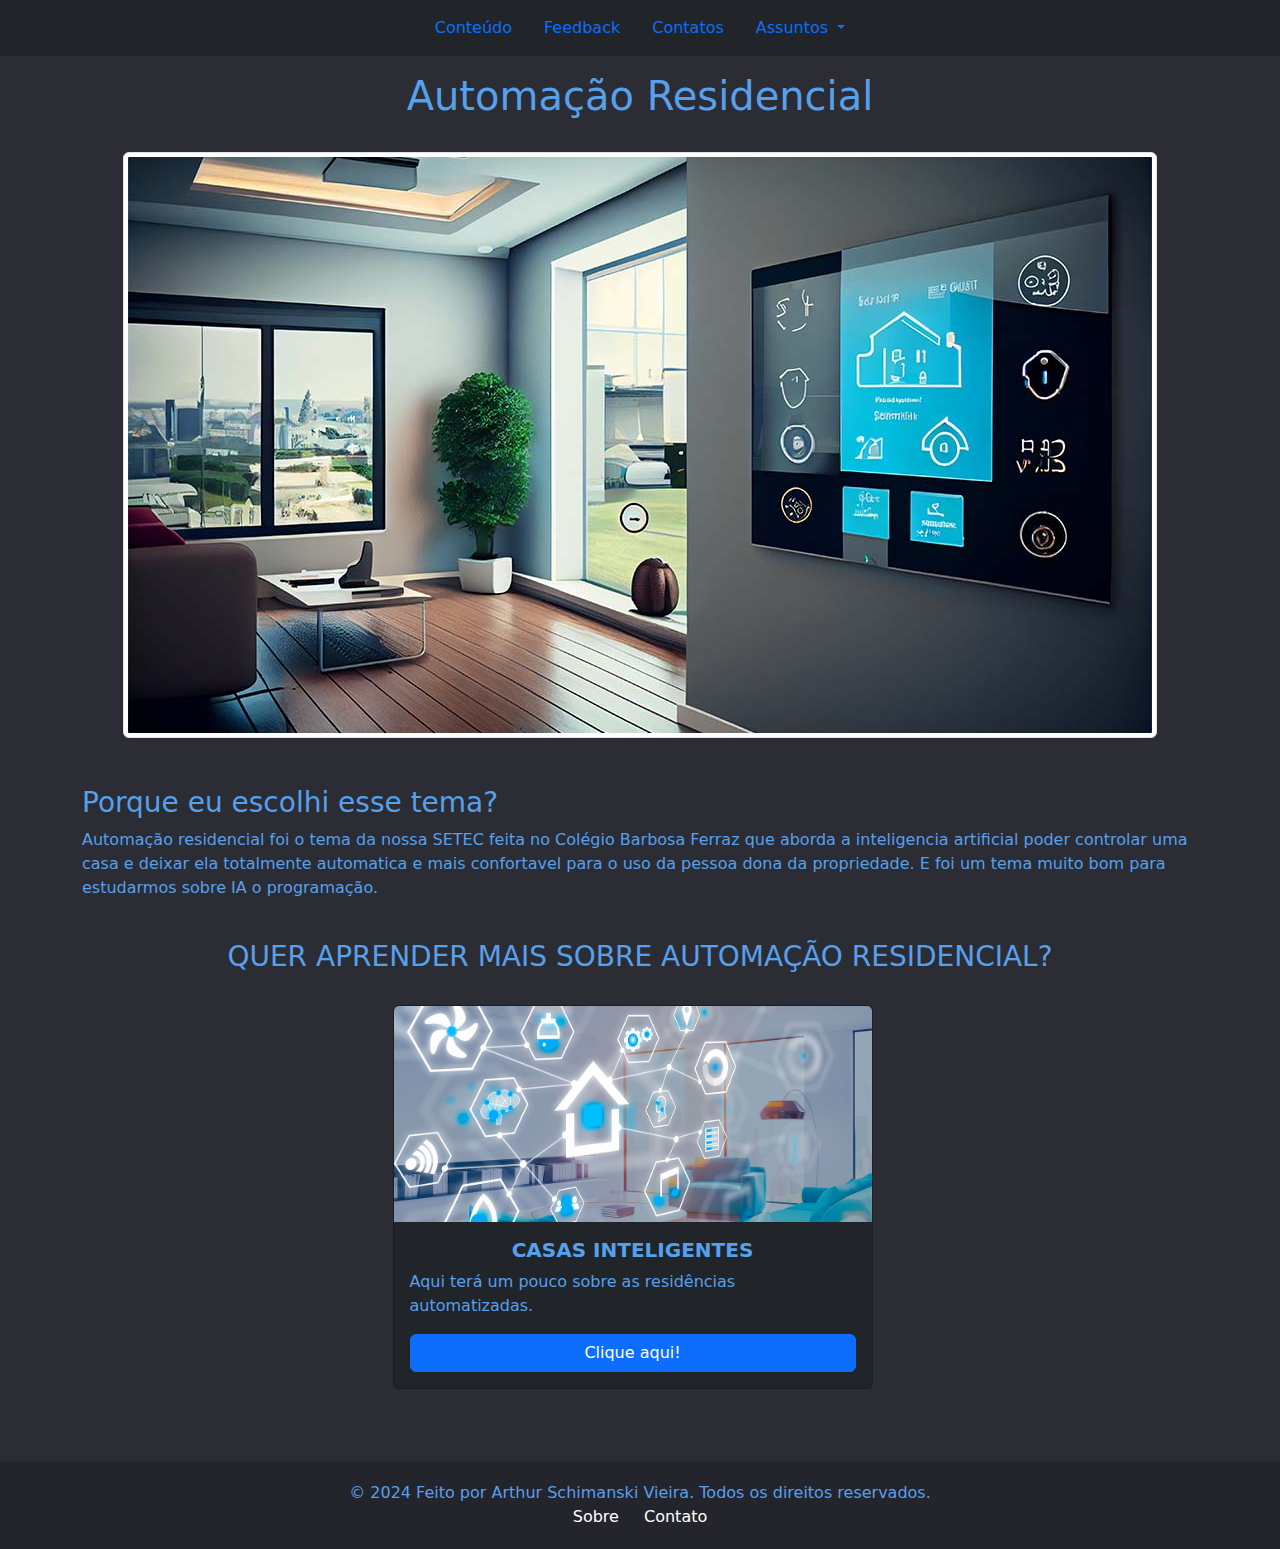
<file: Automação Residencial/index.html>
<!DOCTYPE html>
<html lang="pt-br">

<head>
    <meta charset="UTF-8">
    <meta name="viewport" content="width=device-width, initial-scale=1.0">
    <title>Automação residencial</title>
    <link href="https://cdn.jsdelivr.net/npm/bootstrap@5.3.3/dist/css/bootstrap.min.css" rel="stylesheet"
        integrity="sha384-QWTKZyjpPEjISv5WaRU9OFeRpok6YctnYmDr5pNlyT2bRjXh0JMhjY6hW+ALEwIH" crossorigin="anonymous">
    <script defer src="https://cdn.jsdelivr.net/npm/bootstrap@5.3.3/dist/js/bootstrap.bundle.min.js"
        integrity="sha384-YvpcrYf0tY3lHB60NNkmXc5s9fDVZLESaAA55NDzOxhy9GkcIdslK1eN7N6jIeHz"
        crossorigin="anonymous"></script>
    <link rel="stylesheet" href="style.css">
</head>

<body>
    <nav class="navbar bg-dark fixed-top justify-content-center ">
        <ul class="nav justify-content-center">
            <li class="nav-item">
                <a class="nav-link active" aria-current="page" href="conteudo.html">Conteúdo</a>
            </li>
            <li class="nav-item">
                <a class="nav-link" href="feedback.php">Feedback</a>
            </li>
            <li class="nav-item">
                <a class="nav-link" href="contatos.php">Contatos</a>
            </li>
            <li class="nav-item dropdown">
                <a class="nav-link dropdown-toggle" href="#" role="button" data-bs-toggle="dropdown" aria-expanded="false">
                  Assuntos
                </a>
                <ul class="dropdown-menu">
                  <li><a class="dropdown-item" href="casas.html">Casas Inteligentes</a></li>
                  <li><a class="dropdown-item" href="fazer.html">Como é feita a automação</a></li>
                  <li><a class="dropdown-item" href="beneficios.html">Benefícios</a></li>
                </ul>
              </li>
        </ul>
    </nav>
    <br>
    <br>
    <br>
    <div class="container">
        <h1 class="titulo text-center">Automação Residencial</h1>
        <br>
        <div class="d-flex justify-content-center">
            <img src="img/nao.jpg" class="img-fluid img-thumbnail" alt="..." style="max-width: 100%; height: auto;">
        </div>
        <br>
        <br>
        <h3 class="titulo">Porque eu escolhi esse tema?</h3>
        <p>Automação residencial foi o tema da nossa SETEC feita no Colégio Barbosa Ferraz que aborda a inteligencia
            artificial poder controlar uma casa e deixar ela totalmente automatica e mais confortavel para o uso da
            pessoa dona da propriedade. E foi um tema muito bom para estudarmos sobre IA o programação.</p>
    </div>
    
    <br>
    <h3 class="titulo text-center">QUER APRENDER MAIS SOBRE AUTOMAÇÃO RESIDENCIAL?</h3>
    <br>
    <div class="container d-flex justify-content-center">
        <div class="card bg-dark card-inline" style="width: 30rem;">
            <img src="img/oi.jpg" class="card-img-top" alt="...">
            <div class="card-body">
                <h5 class="titulo card-title d-flex justify-content-center"><strong>CASAS INTELIGENTES</strong></h5>
                <p class="card-text d-flex justify-content-center">Aqui terá um pouco sobre as residências
                    automatizadas.</p>
                <a href="conteudo.html" class="btn btn-primary d-flex justify-content-center">Clique aqui!</a>
            </div>
        </div>

    </div>
    <br>
    <br>
    <br>
    <footer class="footer">
        <p>&copy; 2024 Feito por Arthur Schimanski Vieira. Todos os direitos reservados.</p>
        <p>
            <a href="#">Sobre</a>
            <a href="#">Contato</a>

        </p>
    </footer>

</body>
</html>
</file>
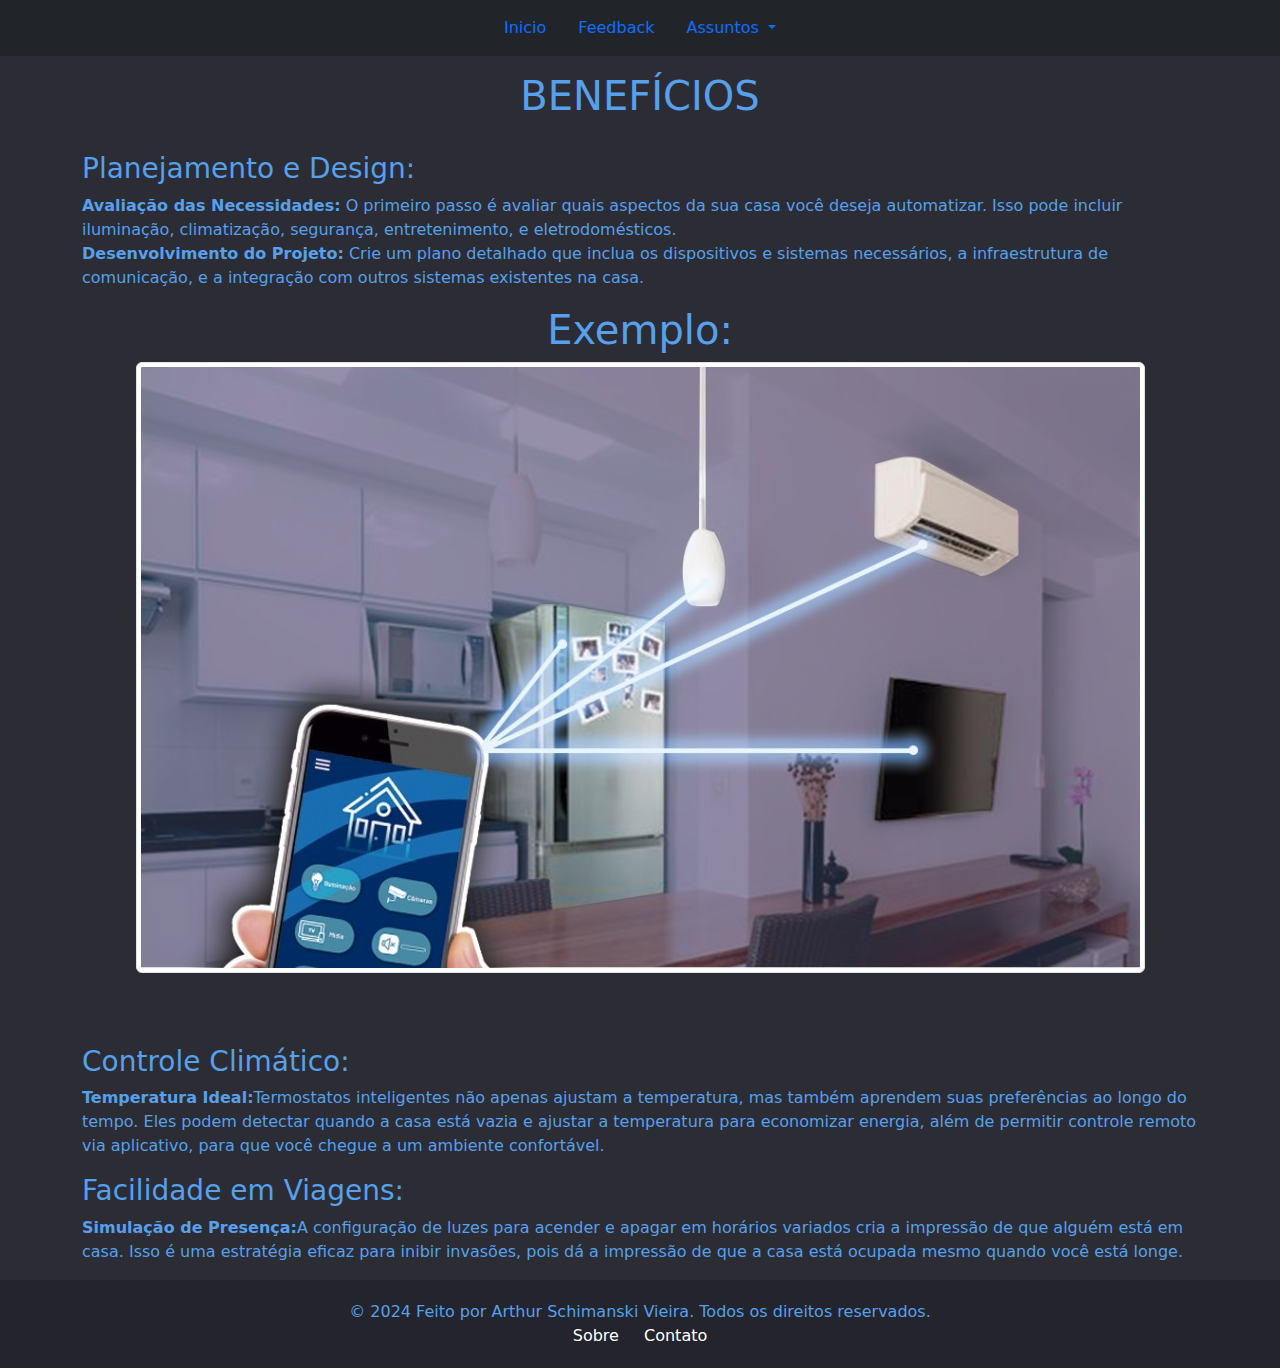
<file: Automação Residencial/beneficios.html>
<!DOCTYPE html>
<html lang="pt-br">

<head>
    <meta charset="UTF-8">
    <meta name="viewport" content="width=device-width, initial-scale=1.0">
    <title>BENEFÍCIOS</title>
    <link href="https://cdn.jsdelivr.net/npm/bootstrap@5.3.3/dist/css/bootstrap.min.css" rel="stylesheet"
        integrity="sha384-QWTKZyjpPEjISv5WaRU9OFeRpok6YctnYmDr5pNlyT2bRjXh0JMhjY6hW+ALEwIH" crossorigin="anonymous">
    <script defer src="https://cdn.jsdelivr.net/npm/bootstrap@5.3.3/dist/js/bootstrap.bundle.min.js"
        integrity="sha384-YvpcrYf0tY3lHB60NNkmXc5s9fDVZLESaAA55NDzOxhy9GkcIdslK1eN7N6jIeHz"
        crossorigin="anonymous"></script>
    <link rel="stylesheet" href="style.css">
</head>

<body>
     <nav class="navbar bg-dark fixed-top justify-content-center ">
        <ul class="nav justify-content-center">

            <li class="nav-item">
                <a class="nav-link active" aria-current="page" href="index.html">Inicio</a>
            </li>
            <li class="nav-item">
                <a class="nav-link" href="feedback.php">Feedback</a>
            </li>
            <li class="nav-item dropdown">
                <a class="nav-link dropdown-toggle" href="#" role="button" data-bs-toggle="dropdown" aria-expanded="false">
                  Assuntos
                </a>
                <ul class="dropdown-menu">
                  <li><a class="dropdown-item" href="casas.html">Casas Inteligentes</a></li>
                  <li><a class="dropdown-item" href="fazer.html">Como é feita a automação</a></li>
                  <li><a class="dropdown-item" href="beneficios.html">Benefícios</a></li>
                </ul>
              </li>
        </ul>

    </nav>
    <br>
    <br>
    <br>
    <h1 class="titulo text-center">BENEFÍCIOS</h1>
    <br>
    <div class="container">
        <h3 class="titulo">Planejamento e Design:</h3>
        <p><strong>Avaliação das Necessidades:</strong> O primeiro passo é avaliar quais aspectos da sua casa você
            deseja automatizar. Isso pode incluir iluminação, climatização, segurança, entretenimento, e
            eletrodomésticos.
            <br>
            <strong>Desenvolvimento do Projeto:</strong> Crie um plano detalhado que inclua os dispositivos e sistemas
            necessários, a infraestrutura de comunicação, e a integração com outros sistemas existentes na casa.
        </p>

        <h1 class="titulo text-center">Exemplo:</h1>
        <div class="row justify-content-center">
            <div class="col-auto">
                <img src="img/talvez.jpg" class="img-fluid img-thumbnail" alt="Thumbnail">
            </div>
        </div>
        <br>
        <br>
        <br>
        
        <h3 class="titulo">Controle Climático:</h3>
        <p><strong>Temperatura Ideal:</strong>Termostatos inteligentes não apenas ajustam a temperatura, mas também
            aprendem suas preferências ao longo do tempo. Eles podem detectar quando a casa está vazia e ajustar a
            temperatura para economizar energia, além de permitir controle remoto via aplicativo, para que você chegue a
            um ambiente confortável.
            <br>
        </p>

        <h3 class="titulo">Facilidade em Viagens:</h3>
        <p><strong>Simulação de Presença:</strong>A configuração de luzes para acender e apagar em horários variados cria a impressão de que alguém está em casa. Isso é uma estratégia eficaz para inibir invasões, pois dá a impressão de que a casa está ocupada mesmo quando você está longe.
            <br>
        </p>
    </div>

    <footer class="footer">
        <p>&copy; 2024 Feito por Arthur Schimanski Vieira. Todos os direitos reservados.</p>
        <p>
            <a href="sobre.html">Sobre</a>
            <a href="Contatos.php">Contato</a>
        </p>
    </footer>

</body>

</html>
</file>
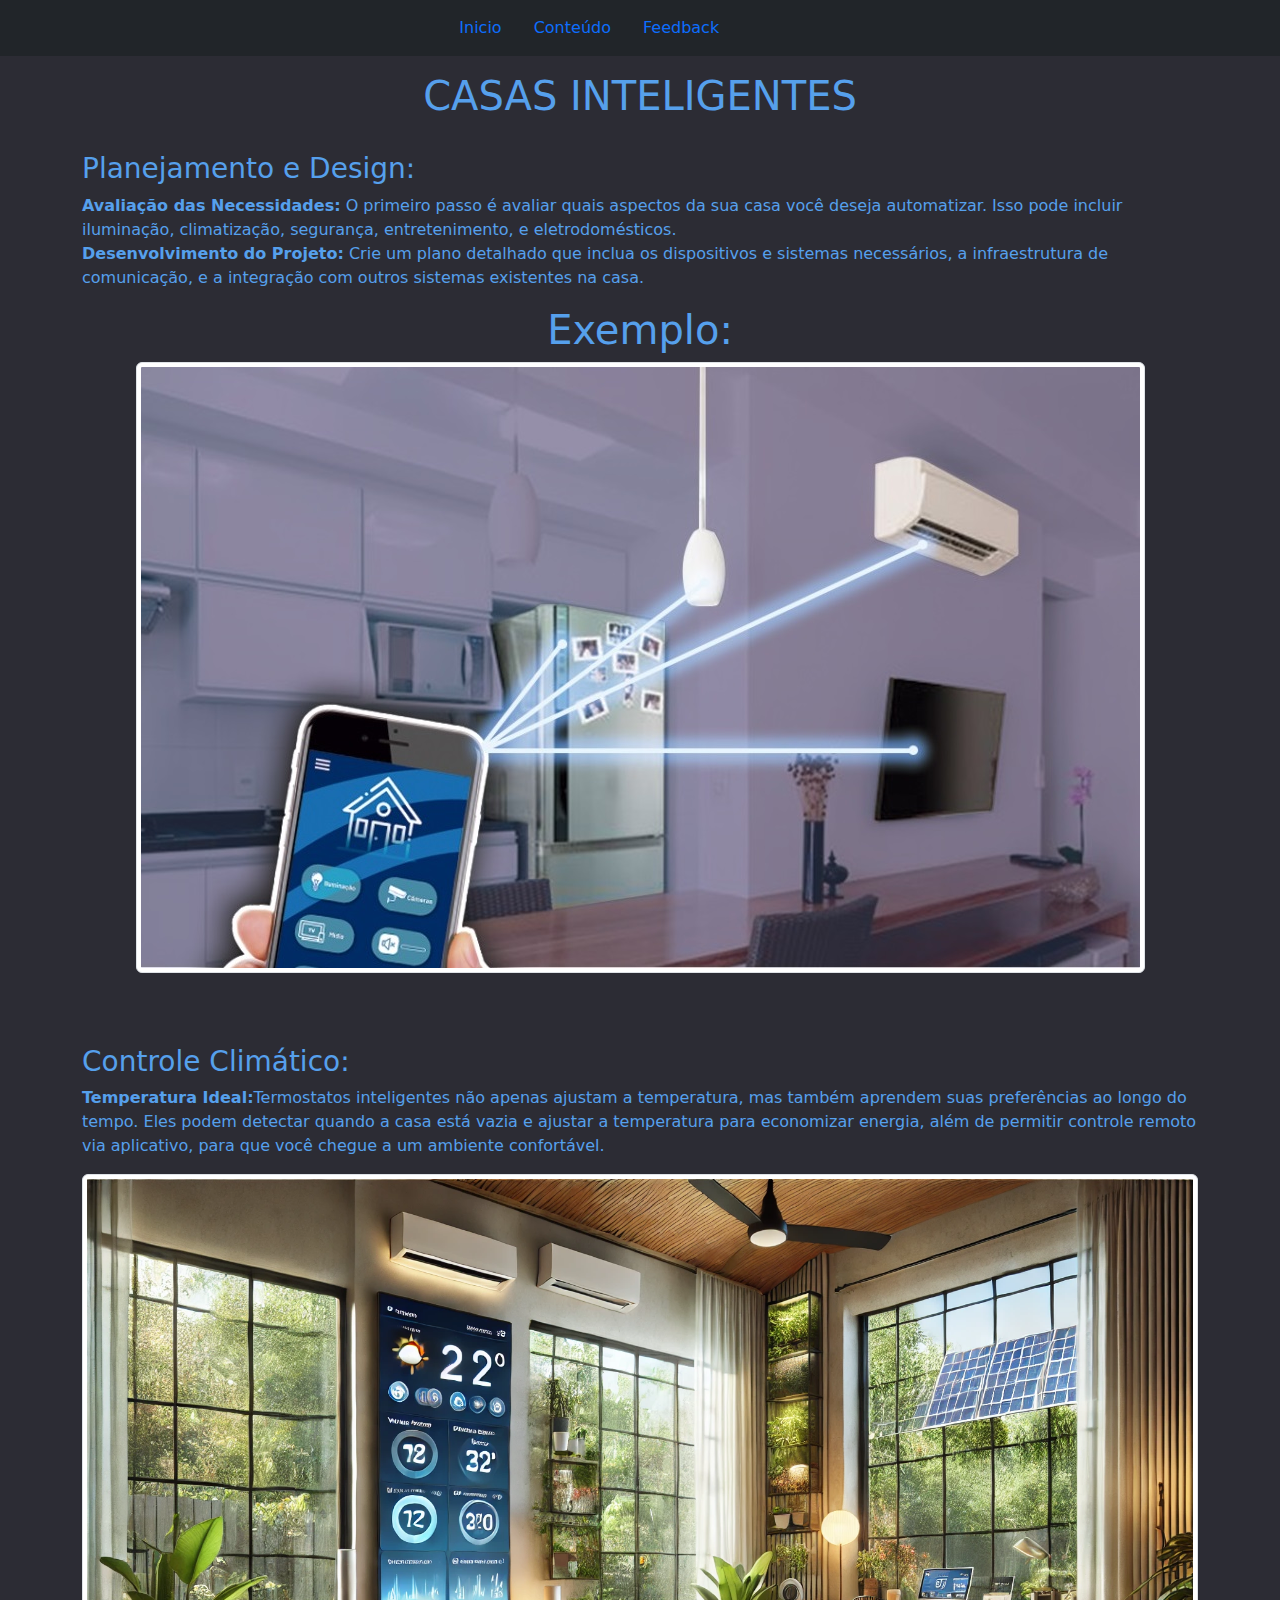
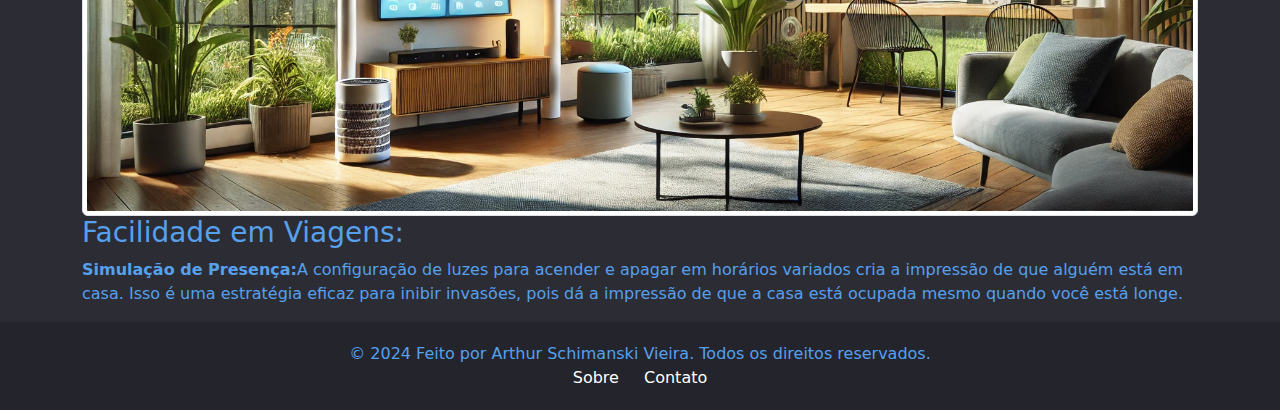
<file: Automação Residencial/casas.html>
<!DOCTYPE html>
<html lang="pt-br">

<head>
    <meta charset="UTF-8">
    <meta name="viewport" content="width=device-width, initial-scale=1.0">
    <title>CASAS INTELIGENTES</title>
    <link href="https://cdn.jsdelivr.net/npm/bootstrap@5.3.3/dist/css/bootstrap.min.css" rel="stylesheet"
        integrity="sha384-QWTKZyjpPEjISv5WaRU9OFeRpok6YctnYmDr5pNlyT2bRjXh0JMhjY6hW+ALEwIH" crossorigin="anonymous">
    <script defer src="https://cdn.jsdelivr.net/npm/bootstrap@5.3.3/dist/js/bootstrap.bundle.min.js"
        integrity="sha384-YvpcrYf0tY3lHB60NNkmXc5s9fDVZLESaAA55NDzOxhy9GkcIdslK1eN7N6jIeHz"
        crossorigin="anonymous"></script>
    <link rel="stylesheet" href="style.css">
</head>

<body>
    <nav class="navbar bg-dark fixed-top justify-content-center">
        <ul class="nav ">

            <li class="nav-item ">
                <a class="nav-link active " aria-current="page" href="index.html">Inicio</a>
            </li>
            <li class="nav-item">
                <a class="nav-link" href="conteudo.html">Conteúdo</a>
            </li>
            <li class="nav-item">
                <a class="nav-link" href="feedback.php">Feedback</a>
            </li>
            <li class="nav-item">
                <a class="nav-link disabled" aria-disabled="true">Disabled</a>
            </li>
        </ul>

    </nav>
    <br>
    <br>
    <br>
    <h1 class="titulo text-center">CASAS INTELIGENTES</h1>
    <br>
    <div class="container">
        <h3 class="titulo">Planejamento e Design:</h3>
        <p><strong>Avaliação das Necessidades:</strong> O primeiro passo é avaliar quais aspectos da sua casa você
            deseja automatizar. Isso pode incluir iluminação, climatização, segurança, entretenimento, e
            eletrodomésticos.
            <br>
            <strong>Desenvolvimento do Projeto:</strong> Crie um plano detalhado que inclua os dispositivos e sistemas
            necessários, a infraestrutura de comunicação, e a integração com outros sistemas existentes na casa.
        </p>

        <h1 class="titulo text-center">Exemplo:</h1>
        <div class="row justify-content-center">
            <div class="col-auto">
                <img src="img/talvez.jpg" class="img-fluid img-thumbnail" alt="Thumbnail">
            </div>
        </div>
        <br>
        <br>
        <br>
        
        <h3 class="titulo">Controle Climático:</h3>
        <p><strong>Temperatura Ideal:</strong>Termostatos inteligentes não apenas ajustam a temperatura, mas também
            aprendem suas preferências ao longo do tempo. Eles podem detectar quando a casa está vazia e ajustar a
            temperatura para economizar energia, além de permitir controle remoto via aplicativo, para que você chegue a
            um ambiente confortável.
            <br>
        </p>

        <div class="row justify-content-center"></div>
            <div class="col-auto">
                <img src="img/temperatura.webp" class="img-fluid img-thumbnail" alt="Thumbnail">
            </div>

        <h3 class="titulo">Facilidade em Viagens:</h3>
        <p><strong>Simulação de Presença:</strong>A configuração de luzes para acender e apagar em horários variados cria a impressão de que alguém está em casa. Isso é uma estratégia eficaz para inibir invasões, pois dá a impressão de que a casa está ocupada mesmo quando você está longe.
            <br>
        </p>
    </div>

    <footer class="footer">
        <p>&copy; 2024 Feito por Arthur Schimanski Vieira. Todos os direitos reservados.</p>
        <p>
            <a href="sobre.html">Sobre</a>
            <a href="Contatos.php">Contato</a>
        </p>
    </footer>

</body>

</html>
</file>
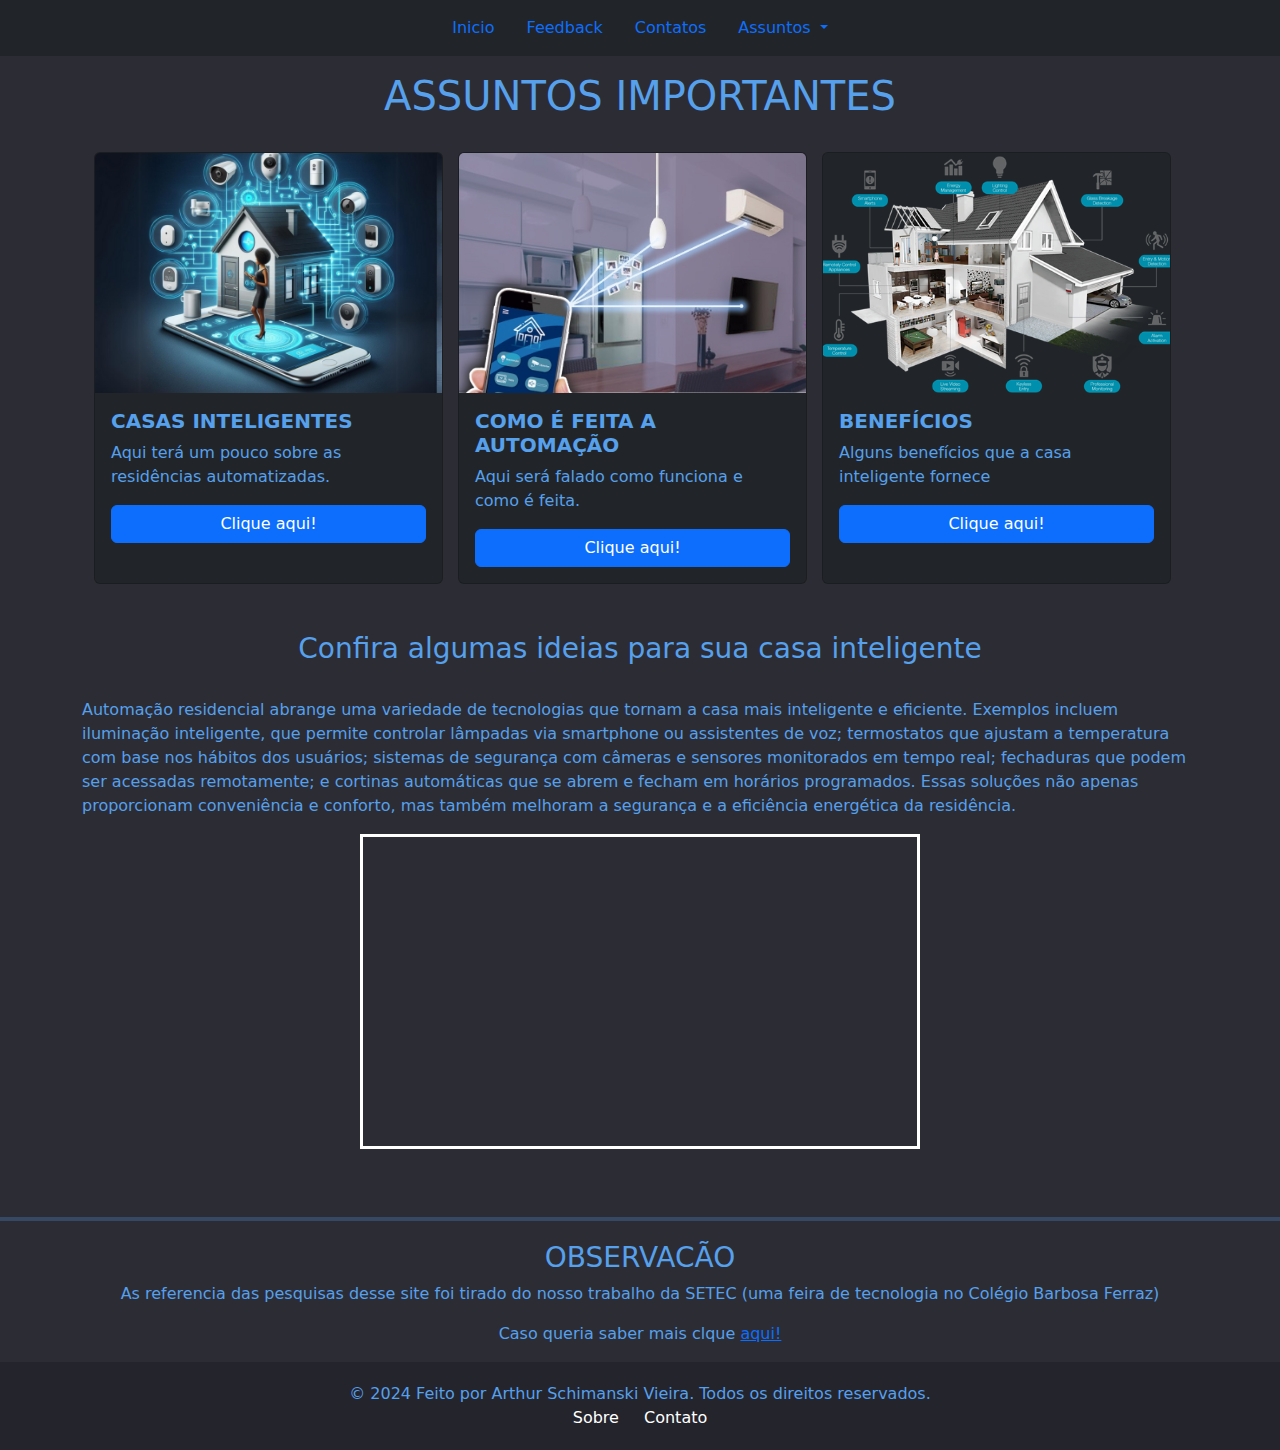
<file: Automação Residencial/conteudo.html>
<!DOCTYPE html>
<html lang="pt-br">

<head>
    <meta charset="UTF-8">
    <meta name="viewport" content="width=device-width, initial-scale=1.0">
    <title>Resumo</title>
    <link href="https://cdn.jsdelivr.net/npm/bootstrap@5.3.3/dist/css/bootstrap.min.css" rel="stylesheet"
        integrity="sha384-QWTKZyjpPEjISv5WaRU9OFeRpok6YctnYmDr5pNlyT2bRjXh0JMhjY6hW+ALEwIH" crossorigin="anonymous">
    <script defer src="https://cdn.jsdelivr.net/npm/bootstrap@5.3.3/dist/js/bootstrap.bundle.min.js"
        integrity="sha384-YvpcrYf0tY3lHB60NNkmXc5s9fDVZLESaAA55NDzOxhy9GkcIdslK1eN7N6jIeHz"
        crossorigin="anonymous"></script>
    <link href="https://cdn.jsdelivr.net/npm/bootstrap@5.3.3/dist/css/bootstrap.min.css" rel="stylesheet"
        integrity="sha384-QWTKZyjpPEjISv5WaRU9OFeRpok6YctnYmDr5pNlyT2bRjXh0JMhjY6hW+ALEwIH" crossorigin="anonymous">
    <script defer src="https://cdn.jsdelivr.net/npm/bootstrap@5.3.3/dist/js/bootstrap.bundle.min.js"
        integrity="sha384-YvpcrYf0tY3lHB60NNkmXc5s9fDVZLESaAA55NDzOxhy9GkcIdslK1eN7N6jIeHz"
        crossorigin="anonymous"></script>

    <link rel="stylesheet" href="style.css">
</head>

<body>
    <nav class="navbar bg-dark fixed-top justify-content-center ">
        <ul class="nav justify-content-center">
            <li class="nav-item">
                <a class="nav-link active" aria-current="page" href="index.html">Inicio</a>
            </li>
            <li class="nav-item">
                <a class="nav-link" href="feedback.php">Feedback</a>
            </li>
            <li class="nav-item">
                <a class="nav-link" href="Contatos.php">Contatos</a>
            </li>
            <li class="nav-item dropdown">
                <a class="nav-link dropdown-toggle" href="#" role="button" data-bs-toggle="dropdown"
                    aria-expanded="false">
                    Assuntos
                </a>
                <ul class="dropdown-menu">
                    <li><a class="dropdown-item" href="casas.html">Casas Inteligentes</a></li>
                    <li><a class="dropdown-item" href="fazer.html">Como é feita a automação</a></li>
                    <li><a class="dropdown-item" href="beneficios.html">Benefícios</a></li>
                </ul>
            </li>
        </ul>
    </nav>
    <br>
    <br>
    <br>

    <h1 class="titulo text-center">ASSUNTOS IMPORTANTES</h1>
    <br>
    <div class="container">
        <div class="container d-flex justify-content-center">
            <div class="card bg-dark card-inline" style="width: 25rem;">
                <img src="img/1.png" class="card-img-top" alt="..." style="height: 240px; object-fit: cover;">
                <div class="card-body">
                    <h5 class="titulo card-title"><strong>CASAS INTELIGENTES</strong></h5>
                    <p class="card-text">Aqui terá um pouco sobre as residências automatizadas.</p>
                    <a href="casas.html" class="btn btn-primary d-flex justify-content-center">Clique aqui!</a>
                </div>
            </div>
    
            <div class="card bg-dark card-inline" style="width: 25rem;">
                <img src="img/talvez.jpg" class="card-img-top" alt="..." style="height: 240px; object-fit: cover;">
                <div class="card-body">
                    <h5 class="titulo card-title"><strong>COMO É FEITA A AUTOMAÇÃO</strong></h5>
                    <p class="card-text">Aqui será falado como funciona e como é feita.</p>
                    <a href="feito.html" class="btn btn-primary d-flex justify-content-center">Clique aqui!</a>
                </div>
            </div>
    
            <div class="card bg-dark card-inline" style="width: 25rem;">
                <img src="img/sera.png" class="card-img-top" alt="..." style="height: 240px; object-fit: cover;">
                <div class="card-body">
                    <h5 class="titulo card-title"><strong>BENEFÍCIOS</strong></h5>
                    <p class="card-text">Alguns benefícios que a casa inteligente fornece</p>
                    <a href="beneficios.html" class="btn btn-primary d-flex justify-content-center">Clique aqui!</a>
                </div>
            </div>
        </div>
    </div>
    
    </div>
    <br>
    <br>
    <div class="container">
        <h3 class="titulo text-center">Confira algumas ideias para sua casa inteligente</h3>
        <br>
        <p>Automação residencial abrange uma variedade de tecnologias que tornam a casa mais inteligente e eficiente. Exemplos incluem iluminação inteligente, que permite controlar lâmpadas via smartphone ou assistentes de voz; termostatos que ajustam a temperatura com base nos hábitos dos usuários; sistemas de segurança com câmeras e sensores monitorados em tempo real; fechaduras que podem ser acessadas remotamente; e cortinas automáticas que se abrem e fecham em horários programados. Essas soluções não apenas proporcionam conveniência e conforto, mas também melhoram a segurança e a eficiência energética da residência.</p>
        <div class="container d-flex justify-content-center align-items-center ">
            <iframe width="560" height="315" src="https://www.youtube.com/embed/R26QhFQYzcw?si=uirsTt5JvdN9vfe4"
                title="YouTube video player" frameborder="0"
                allow="accelerometer; autoplay; clipboard-write; encrypted-media; gyroscope; picture-in-picture; web-share"
                referrerpolicy="strict-origin-when-cross-origin" allowfullscreen></iframe>
        </div>
    </div>
    <br>
    <br>
    <hr>

    <div class="container text-center">
        <h3 class="titulo">OBSERVACÃO</h3>
        <p>As referencia das pesquisas desse site foi tirado do nosso trabalho da SETEC (uma feira de tecnologia no Colégio Barbosa Ferraz)</p>
        <p>Caso queria saber mais clque <a href="slides.html">aqui!</a> </p>
    </div>

    <footer class="footer">
        <p>&copy; 2024 Feito por Arthur Schimanski Vieira. Todos os direitos reservados.</p>
        <p>
            <a href="sobre.html">Sobre</a>
            <a href="Contatos.php">Contato</a>
        </p>
    </footer>
</body>

</html>
</file>
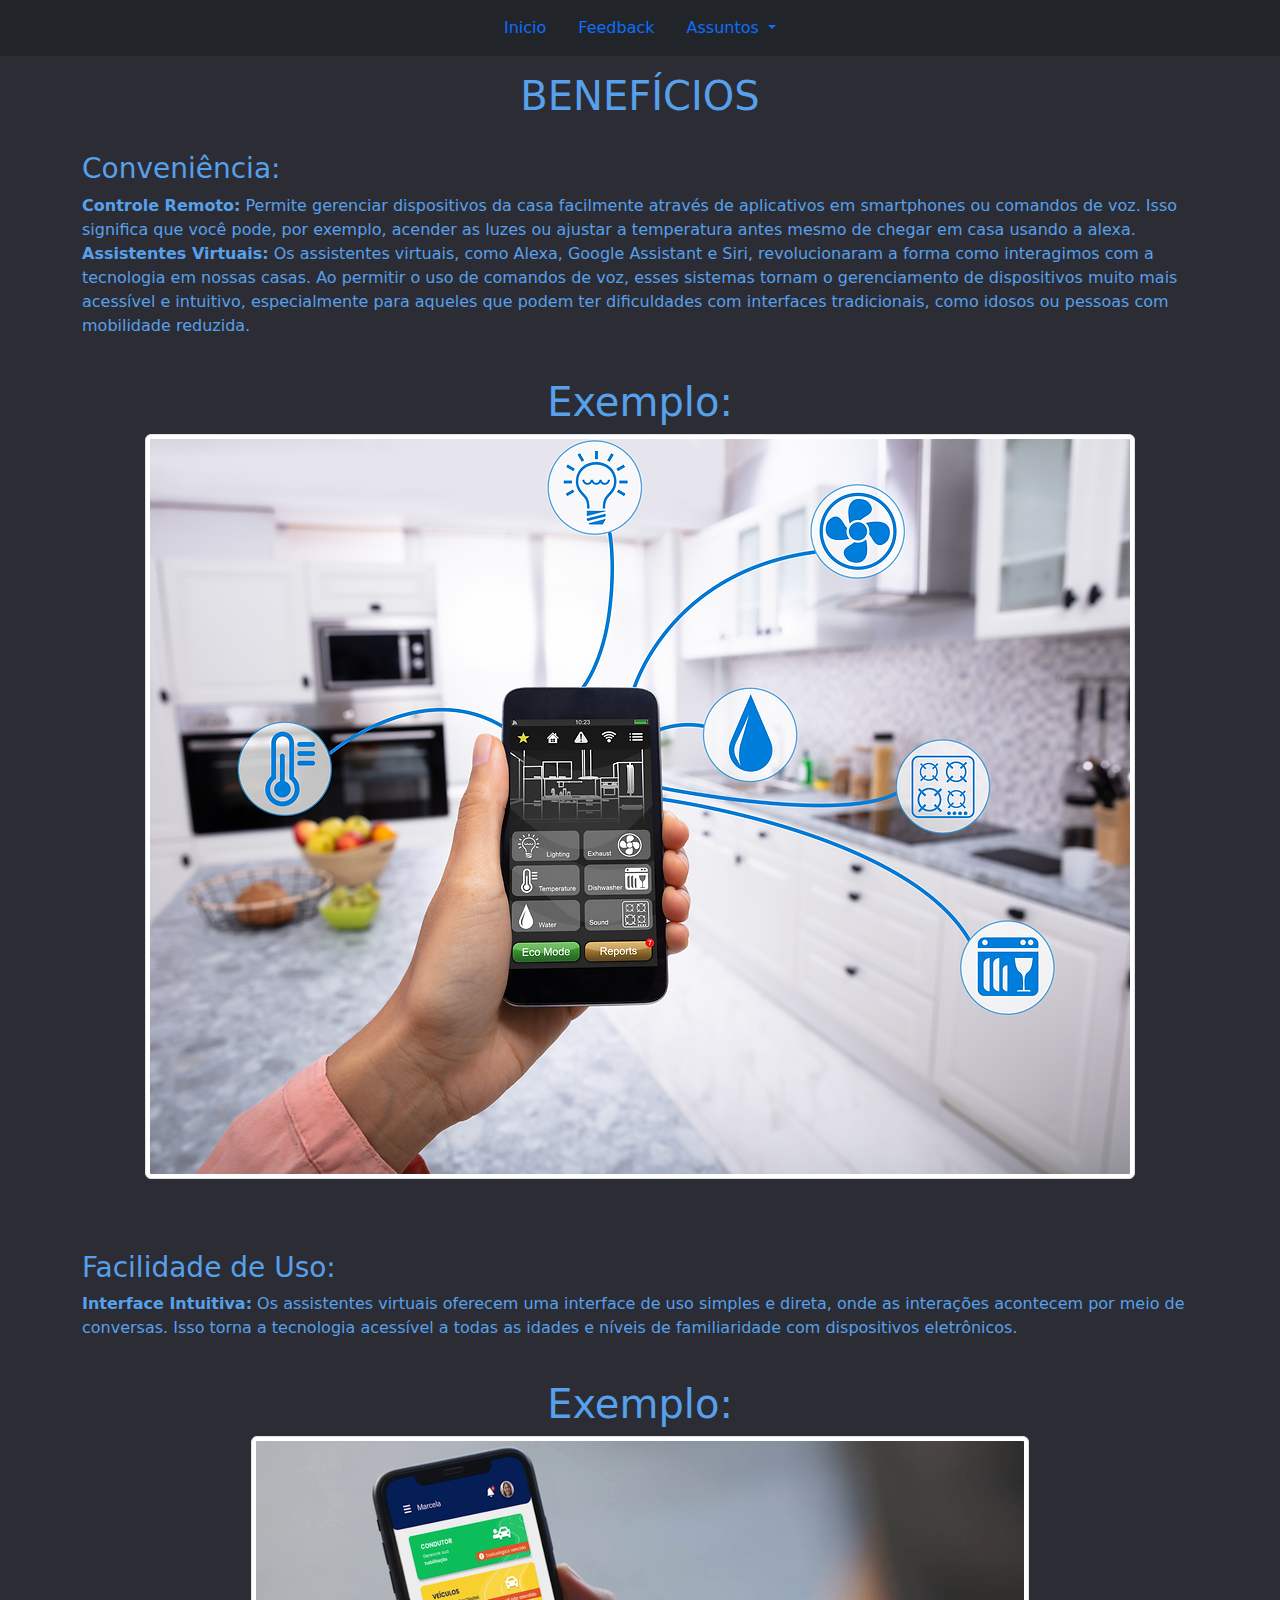
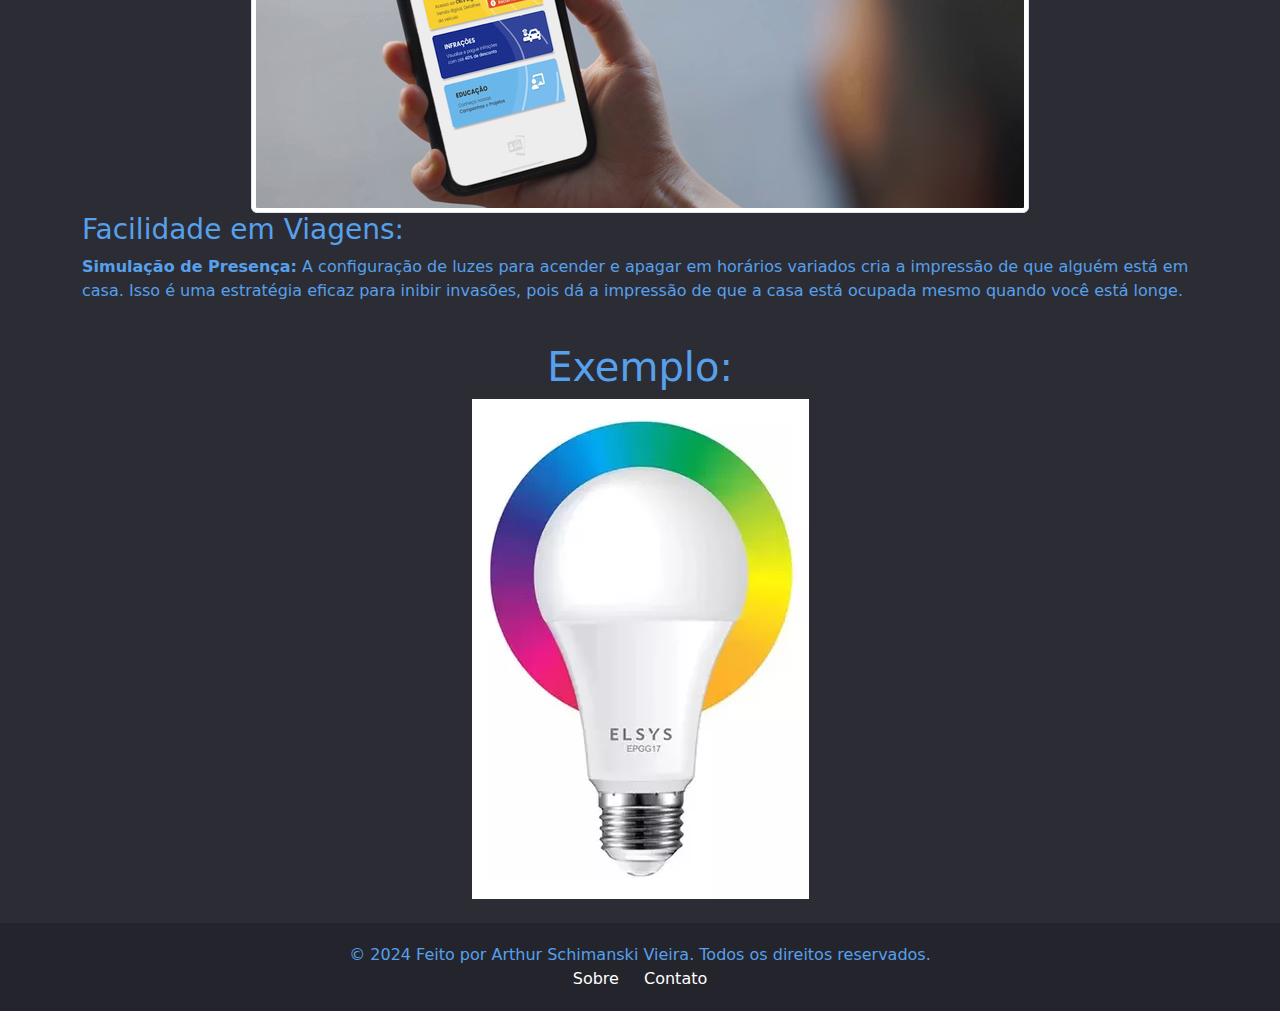
<file: Automação Residencial/TCC Arthur Vieira/beneficios.html>
<!DOCTYPE html>
<html lang="pt-br">

<head>
    <meta charset="UTF-8">
    <meta name="viewport" content="width=device-width, initial-scale=1.0">
    <title>BENEFÍCIOS</title>
    <link href="https://cdn.jsdelivr.net/npm/bootstrap@5.3.3/dist/css/bootstrap.min.css" rel="stylesheet"
        integrity="sha384-QWTKZyjpPEjISv5WaRU9OFeRpok6YctnYmDr5pNlyT2bRjXh0JMhjY6hW+ALEwIH" crossorigin="anonymous">
    <script defer src="https://cdn.jsdelivr.net/npm/bootstrap@5.3.3/dist/js/bootstrap.bundle.min.js"
        integrity="sha384-YvpcrYf0tY3lHB60NNkmXc5s9fDVZLESaAA55NDzOxhy9GkcIdslK1eN7N6jIeHz"
        crossorigin="anonymous"></script>
    <link rel="stylesheet" href="style.css">
</head>

<body>
    <nav class="navbar bg-dark fixed-top justify-content-center ">
        <ul class="nav justify-content-center">

            <li class="nav-item">
                <a class="nav-link active" aria-current="page" href="index.html">Inicio</a>
            </li>
            <li class="nav-item">
                <a class="nav-link" href="feedback.php">Feedback</a>
            </li>
            <li class="nav-item dropdown">
                <a class="nav-link dropdown-toggle" href="#" role="button" data-bs-toggle="dropdown"
                    aria-expanded="false">
                    Assuntos
                </a>
                <ul class="dropdown-menu">
                    <li><a class="dropdown-item" href="conteudo.html">Conteúdo</a></li>
                    <li><a class="dropdown-item" href="casas.html">Casas Inteligentes</a></li>
                    <li><a class="dropdown-item" href="fazer.html">Como é feita a automação</a></li>
                    <li><a class="dropdown-item" href="beneficios.html">Benefícios</a></li>
                </ul>
            </li>
        </ul>
    </nav>
    <br>
    <br>
    <br>
    <h1 class="titulo text-center">BENEFÍCIOS</h1>
    <br>    
    <div class="container">
        <h3 class="titulo">Conveniência:</h3>
        <p><strong>Controle Remoto:</strong> Permite gerenciar dispositivos da casa facilmente através de aplicativos em
            smartphones ou comandos de voz. Isso significa que você pode, por exemplo, acender as luzes ou ajustar a
            temperatura antes mesmo de chegar em casa usando a alexa.
            <br>
            <strong>Assistentes Virtuais:</strong> Os assistentes virtuais, como Alexa, Google Assistant e Siri,
            revolucionaram a forma como interagimos com a tecnologia em nossas casas. Ao permitir o uso de comandos de
            voz, esses sistemas tornam o gerenciamento de dispositivos muito mais acessível e intuitivo, especialmente
            para aqueles que podem ter dificuldades com interfaces tradicionais, como idosos ou pessoas com mobilidade
            reduzida.
        </p>
<br>
        <h1 class="titulo text-center">Exemplo:</h1>
        <div class="row justify-content-center">
            <div class="col-auto">
                <img src="img/conveniencia.webp" class="img-fluid img-thumbnail" alt="Thumbnail">
            </div>
        </div>
        <br>
        <br>
        <br>

        <h3 class="titulo">Facilidade de Uso:</h3>
        <p><strong>Interface Intuitiva:</strong> Os assistentes virtuais oferecem uma interface de uso simples e direta,
            onde as interações acontecem por meio de conversas. Isso torna a tecnologia acessível a todas as idades e
            níveis de familiaridade com dispositivos eletrônicos.
            <br>
        </p>
<br>
        <h1 class="titulo text-center">Exemplo:</h1>
        <div class="row justify-content-center">
            <div class="col-auto">
                <img src="img/intuitiva.png" class="img-fluid img-thumbnail" alt="Thumbnail">
            </div>
        </div>

        <h3 class="titulo">Facilidade em Viagens:</h3>
        <p><strong>Simulação de Presença:</strong> A configuração de luzes para acender e apagar em horários variados
            cria a impressão de que alguém está em casa. Isso é uma estratégia eficaz para inibir invasões, pois dá a
            impressão de que a casa está ocupada mesmo quando você está longe.
            <br>
        </p>
<br>
        <h1 class="titulo text-center">Exemplo:</h1>
        <div class="row justify-content-center">
            <div class="col-auto">
                <img class="" src="img/lampada.webp" class="img-fluid img-thumbnail" alt="Thumbnail">
            </div>
        </div>
    </div>
    <br>
    <footer class="footer">
        <p>&copy; 2024 Feito por Arthur Schimanski Vieira. Todos os direitos reservados.</p>
        <p>
            <a href="sobre.html">Sobre</a>
            <a href="Contatos.php">Contato</a>
        </p>
    </footer>

</body>

</html>
</file>
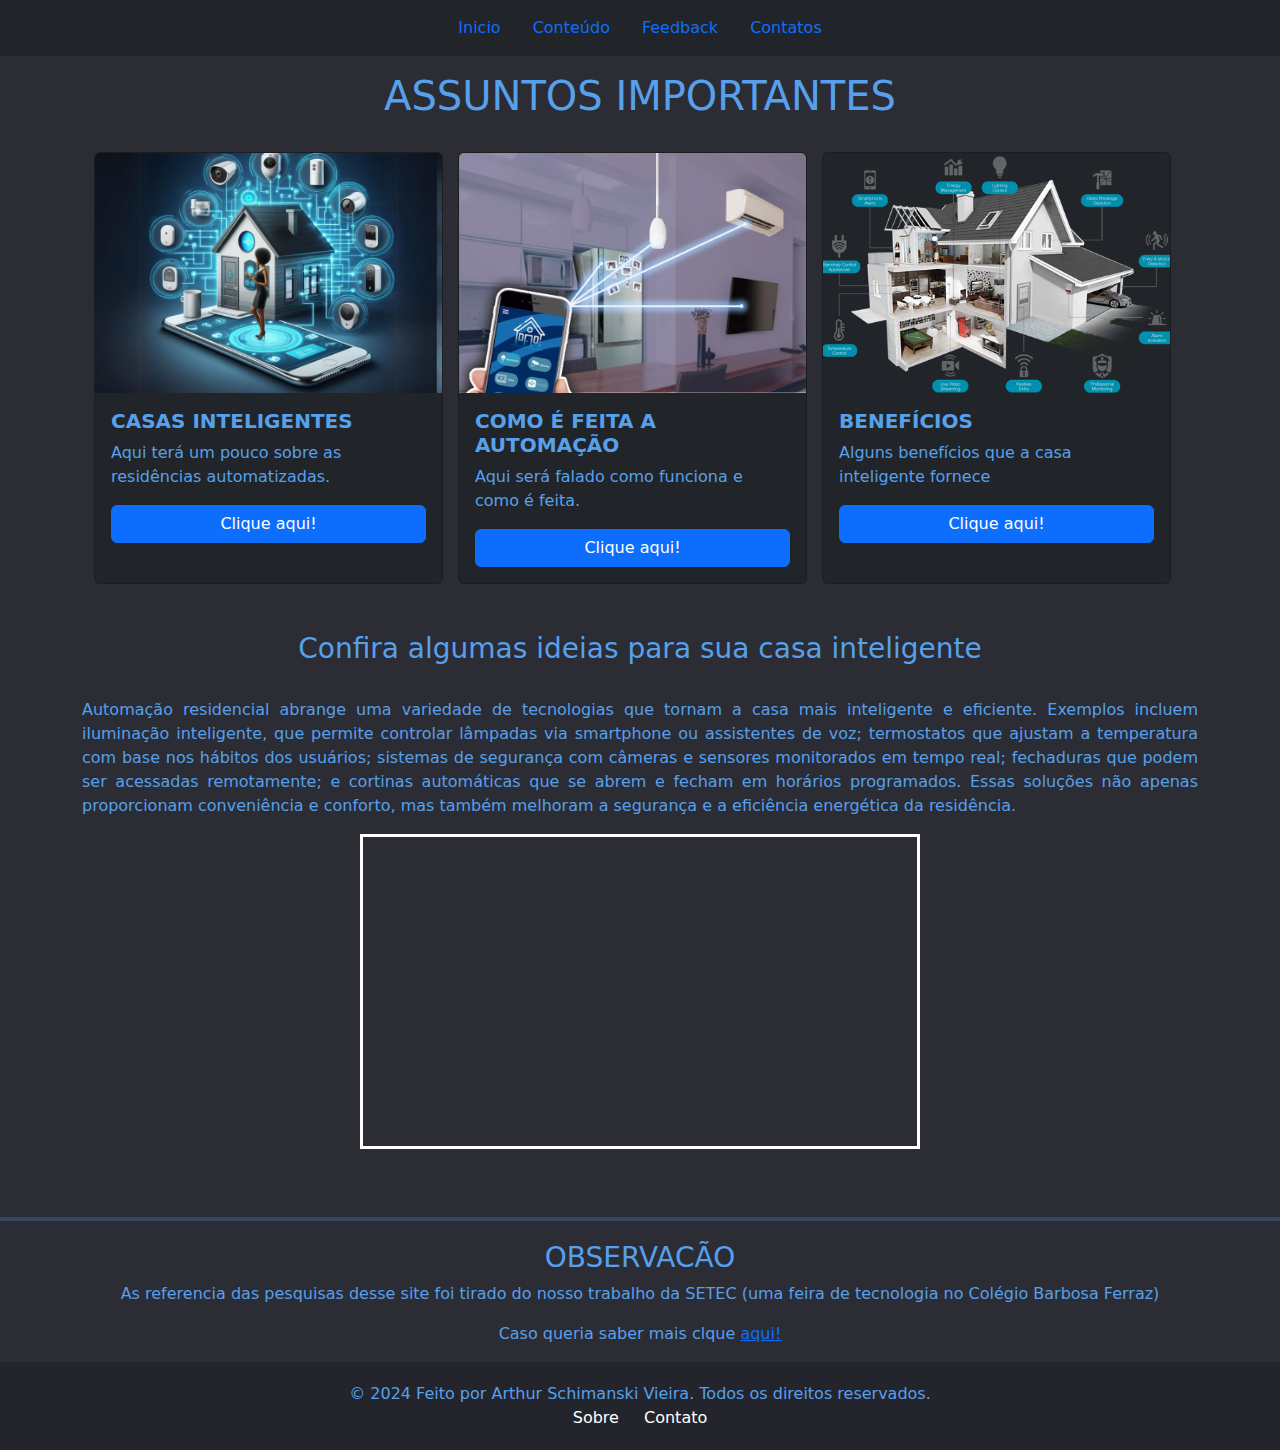
<file: Automação Residencial/TCC Arthur Vieira/conteudo.html>
<!DOCTYPE html>
<html lang="pt-br">

<head>
    <meta charset="UTF-8">
    <meta name="viewport" content="width=device-width, initial-scale=1.0">
    <title>Resumo</title>
    <link href="https://cdn.jsdelivr.net/npm/bootstrap@5.3.3/dist/css/bootstrap.min.css" rel="stylesheet"
        integrity="sha384-QWTKZyjpPEjISv5WaRU9OFeRpok6YctnYmDr5pNlyT2bRjXh0JMhjY6hW+ALEwIH" crossorigin="anonymous">
    <script defer src="https://cdn.jsdelivr.net/npm/bootstrap@5.3.3/dist/js/bootstrap.bundle.min.js"
        integrity="sha384-YvpcrYf0tY3lHB60NNkmXc5s9fDVZLESaAA55NDzOxhy9GkcIdslK1eN7N6jIeHz"
        crossorigin="anonymous"></script>
    <link href="https://cdn.jsdelivr.net/npm/bootstrap@5.3.3/dist/css/bootstrap.min.css" rel="stylesheet"
        integrity="sha384-QWTKZyjpPEjISv5WaRU9OFeRpok6YctnYmDr5pNlyT2bRjXh0JMhjY6hW+ALEwIH" crossorigin="anonymous">
    <script defer src="https://cdn.jsdelivr.net/npm/bootstrap@5.3.3/dist/js/bootstrap.bundle.min.js"
        integrity="sha384-YvpcrYf0tY3lHB60NNkmXc5s9fDVZLESaAA55NDzOxhy9GkcIdslK1eN7N6jIeHz"
        crossorigin="anonymous"></script>

    <link rel="stylesheet" href="style.css">
</head>

<body>
    <nav class="navbar bg-dark fixed-top justify-content-center ">
        <ul class="nav justify-content-center text-justify">
            <li class="nav-item">
                <a class="nav-link" href="index.html">Inicio</a>
            </li>
            <li class="nav-item">
                <a class="nav-link active" aria-current="page" href="conteudo.html">Conteúdo</a>
            </li>
            <li class="nav-item">
                <a class="nav-link" href="feedback.php">Feedback</a>
            </li>
            <li class="nav-item">
                <a class="nav-link" href="contatos.php">Contatos</a>
        </ul>
    </nav>
    <br>
    <br>
    <br>

    <h1 class="titulo text-center">ASSUNTOS IMPORTANTES</h1>
    <br>
    <div class="container">
        <div class="container d-flex justify-content-center">
            <div class="card bg-dark card-inline" style="width: 25rem;">
                <img src="img/1.png" class="card-img-top" alt="..." style="height: 240px; object-fit: cover;">
                <div class="card-body">
                    <h5 class="titulo card-title"><strong>CASAS INTELIGENTES</strong></h5>
                    <p class="card-text">Aqui terá um pouco sobre as residências automatizadas.</p>
                    <a href="casas.html" class="btn btn-primary d-flex justify-content-center">Clique aqui!</a>
                </div>
            </div>
    
            <div class="card bg-dark card-inline" style="width: 25rem;">
                <img src="img/talvez.jpg" class="card-img-top" alt="..." style="height: 240px; object-fit: cover;">
                <div class="card-body">
                    <h5 class="titulo card-title"><strong>COMO É FEITA A AUTOMAÇÃO</strong></h5>
                    <p class="card-text">Aqui será falado como funciona e como é feita.</p>
                    <a href="fazer.html" class="btn btn-primary d-flex justify-content-center">Clique aqui!</a>
                </div>
            </div>
    
            <div class="card bg-dark card-inline" style="width: 25rem;">
                <img src="img/sera.png" class="card-img-top" alt="..." style="height: 240px; object-fit: cover;">
                <div class="card-body">
                    <h5 class="titulo card-title"><strong>BENEFÍCIOS</strong></h5>
                    <p class="card-text">Alguns benefícios que a casa inteligente fornece</p>
                    <a href="beneficios.html" class="btn btn-primary d-flex justify-content-center">Clique aqui!</a>
                </div>
            </div>
        </div>
    </div>
    
    </div>
    <br>
    <br>
    <div class="container">
        <h3 class="titulo text-center">Confira algumas ideias para sua casa inteligente</h3>
        <br>
        <p class="justificado">Automação residencial abrange uma variedade de tecnologias que tornam a casa mais inteligente e eficiente. Exemplos incluem iluminação inteligente, que permite controlar lâmpadas via smartphone ou assistentes de voz; termostatos que ajustam a temperatura com base nos hábitos dos usuários; sistemas de segurança com câmeras e sensores monitorados em tempo real; fechaduras que podem ser acessadas remotamente; e cortinas automáticas que se abrem e fecham em horários programados. Essas soluções não apenas proporcionam conveniência e conforto, mas também melhoram a segurança e a eficiência energética da residência.</p>
        <div class="container d-flex justify-content-center align-items-center ">
            <iframe width="560" height="315" src="https://www.youtube.com/embed/R26QhFQYzcw?si=uirsTt5JvdN9vfe4"
                title="YouTube video player" frameborder="0"
                allow="accelerometer; autoplay; clipboard-write; encrypted-media; gyroscope; picture-in-picture; web-share"
                referrerpolicy="strict-origin-when-cross-origin" allowfullscreen></iframe>
        </div>
    </div>
    <br>
    <br>
    <hr>

    <div class="container text-center">
        <h3 class="titulo">OBSERVACÃO</h3>
        <p>As referencia das pesquisas desse site foi tirado do nosso trabalho da SETEC (uma feira de tecnologia no Colégio Barbosa Ferraz)</p>
        <p>Caso queria saber mais clque <a href="slides.html">aqui!</a> </p>
    </div>

    <footer class="footer">
        <p>&copy; 2024 Feito por Arthur Schimanski Vieira. Todos os direitos reservados.</p>
        <p>
            <a href="sobre.html">Sobre</a>
            <a href="Contatos.php">Contato</a>
        </p>
    </footer>
</body>

</html>
</file>
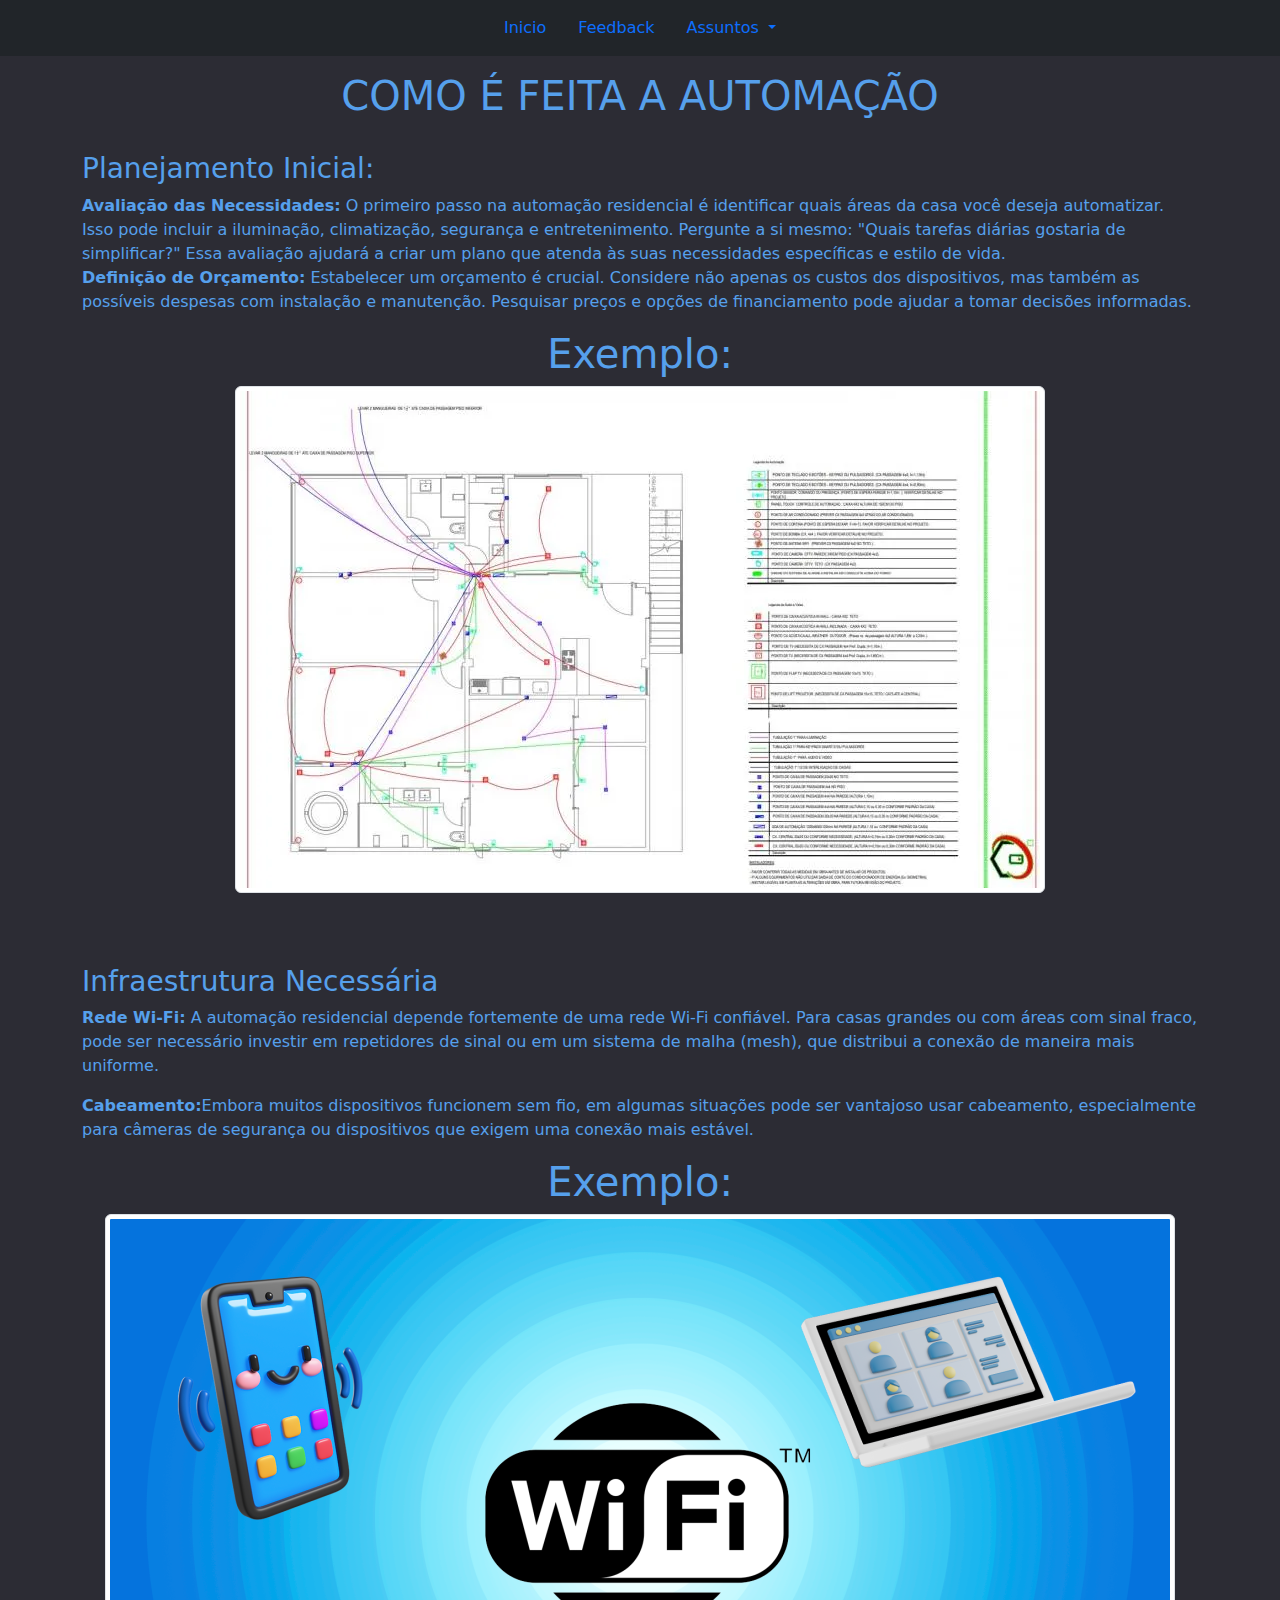
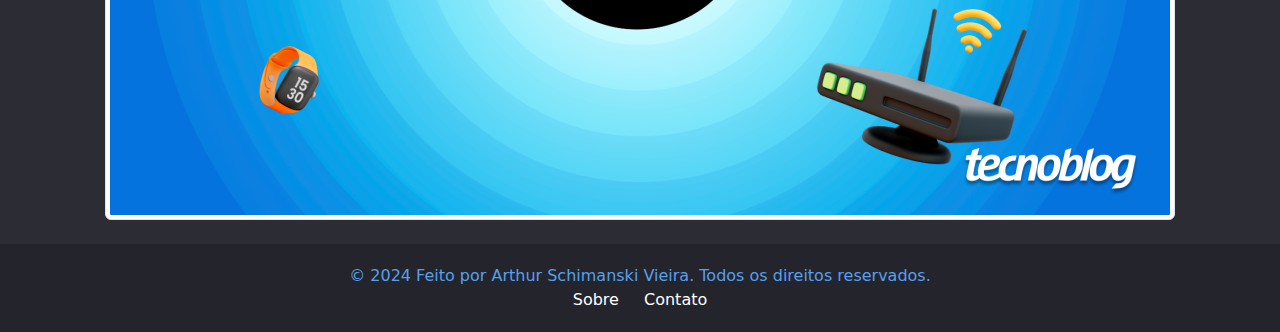
<file: Automação Residencial/TCC Arthur Vieira/fazer.html>
<!DOCTYPE html>
<html lang="pt-br">

<head>
    <meta charset="UTF-8">
    <meta name="viewport" content="width=device-width, initial-scale=1.0">
    <title>COMO É FEITA A AUTOMAÇÃO</title>
    <link href="https://cdn.jsdelivr.net/npm/bootstrap@5.3.3/dist/css/bootstrap.min.css" rel="stylesheet"
        integrity="sha384-QWTKZyjpPEjISv5WaRU9OFeRpok6YctnYmDr5pNlyT2bRjXh0JMhjY6hW+ALEwIH" crossorigin="anonymous">
    <script defer src="https://cdn.jsdelivr.net/npm/bootstrap@5.3.3/dist/js/bootstrap.bundle.min.js"
        integrity="sha384-YvpcrYf0tY3lHB60NNkmXc5s9fDVZLESaAA55NDzOxhy9GkcIdslK1eN7N6jIeHz"
        crossorigin="anonymous"></script>
    <link rel="stylesheet" href="style.css">
</head>

<body>
    <nav class="navbar bg-dark fixed-top justify-content-center ">
        <ul class="nav justify-content-center">

            <li class="nav-item">
                <a class="nav-link active" aria-current="page" href="index.html">Inicio</a>
            </li>
            <li class="nav-item">
                <a class="nav-link" href="feedback.php">Feedback</a>
            </li>
            <li class="nav-item dropdown">
                <a class="nav-link dropdown-toggle" href="#" role="button" data-bs-toggle="dropdown"
                    aria-expanded="false">
                    Assuntos
                </a>
                <ul class="dropdown-menu">
                    <li><a class="dropdown-item" href="conteudo.html">Conteúdo</a></li>
                    <li><a class="dropdown-item" href="casas.html">Casas Inteligentes</a></li>
                    <li><a class="dropdown-item" href="fazer.html">Como é feita a automação</a></li>
                    <li><a class="dropdown-item" href="beneficios.html">Benefícios</a></li>
                </ul>
            </li>
        </ul>

    </nav>
    <br>
    <br>
    <br>
    <h1 class="titulo text-center">COMO É FEITA A AUTOMAÇÃO</h1>
    <br>
    <div class="container">
        <h3 class="titulo">Planejamento Inicial:</h3>
        <p><strong>Avaliação das Necessidades:</strong> O primeiro passo na automação residencial é identificar quais
            áreas da casa você deseja automatizar. Isso pode incluir a iluminação, climatização, segurança e
            entretenimento. Pergunte a si mesmo: "Quais tarefas diárias gostaria de simplificar?" Essa avaliação ajudará
            a criar um plano que atenda às suas necessidades específicas e estilo de vida.
            <br>
            <strong>Definição de Orçamento:</strong> Estabelecer um orçamento é crucial. Considere não apenas os custos
            dos dispositivos, mas também as possíveis despesas com instalação e manutenção. Pesquisar preços e opções de
            financiamento pode ajudar a tomar decisões informadas.
        </p>

        <h1 class="titulo text-center">Exemplo:</h1>
        <div class="row justify-content-center">
            <div class="col-auto">
                <img src="img/projeto-automacao-residencial-02.webp" class="img-fluid img-thumbnail" alt="Thumbnail">
            </div>
        </div>
        <br>
        <br>
        <br>

        <h3 class="titulo">Infraestrutura Necessária</h3>
        <p><strong>Rede Wi-Fi:</strong> A automação residencial depende fortemente de uma rede Wi-Fi confiável. Para
            casas grandes ou com áreas com sinal fraco, pode ser necessário investir em repetidores de sinal ou em um
            sistema de malha (mesh), que distribui a conexão de maneira mais uniforme.
            <br>
        </p>
        <p><strong>Cabeamento:</strong>Embora muitos dispositivos funcionem sem fio, em algumas situações
            pode ser vantajoso usar cabeamento, especialmente para câmeras de segurança ou dispositivos que exigem uma
            conexão mais estável.
            <br>
        </p>
        <h1 class="titulo text-center">Exemplo:</h1>
        <div class="row justify-content-center">
            <div class="col-auto">
                <img src="img/wifi.png" class="img-fluid img-thumbnail" alt="Thumbnail">
            </div>
        </div>

        
        

        

        
    </div>
    <br>
    <footer class="footer">
        <p>&copy; 2024 Feito por Arthur Schimanski Vieira. Todos os direitos reservados.</p>
        <p>
            <a href="sobre.html">Sobre</a>
            <a href="Contatos.php">Contato</a>
        </p>
    </footer>

</body>

</html>
</file>
<file: Automação Residencial/style.css>
body {
    margin: 0;
    background-color: #2c2c34
}

.titulo {
    color: #56a0ec;
}

#title {
  font-size: 1px;
  color: #56a0ec;
}

p {
    color: #56a0ec;
}

.card-inline {
    display: inline-block;
    margin-right: 15px; /* Espaço entre cartões */
    vertical-align: top; /* Alinha os cartões no topo */   
}

.content {
    min-height: 100vh; /* Garante que o conteúdo ocupe pelo menos a altura da tela */
    padding-bottom: 60px; /* Espaçamento para o footer */
}
.footer {
    background-color: #24242c    ; /* Cor de fundo do footer */
    color: #ffffff; /* Cor do texto */
    padding: 20px 0; /* Espaçamento vertical */
    position: none; /* Mantém o footer fixo na parte inferior */
    bottom: 0;
    left: 0;
    width: 100%; /* Ocupa toda a largura da página */
    text-align: center; /* Alinha o texto ao centro */
}
.footer a {
    color: #ffffff; /* Cor dos links */
    text-decoration: none; /* Remove sublinhado dos links */
    margin: 0 10px; /* Espaçamento entre links */
}
.footer a:hover {
    text-decoration: underline; /* Sublinha os links ao passar o mouse */
}
.footer p {
    margin: 0; /* Remove margens dos parágrafos */
    
}

.popup {
    position: relative;
    width: 320px;
    height: fit-content;
    background: #FFFFFF;
    box-shadow: 0px 187px 75px rgba(0, 0, 0, 0.01), 0px 105px 63px rgba(0, 0, 0, 0.05), 0px 47px 47px rgba(0, 0, 0, 0.09), 0px 12px 26px rgba(0, 0, 0, 0.1), 0px 0px 0px rgba(0, 0, 0, 0.1);
    border-radius: 13px;
  }
  
  .form {
    display: flex;
    flex-direction: column;
    align-items: flex-start;
    padding: 20px;
    gap: 20px;
  }
  
  .icon {
    display: flex;
    align-items: center;
    justify-content: center;
    width: 60px;
    height: 60px;
    background: #ECF1FD;
    box-shadow: 0px 0.5px 0.5px #EFEFEF, 0px 1px 0.5px rgba(239, 239, 239, 0.5);
    border-radius: 5px;
  }
  
  .note {
    display: flex;
    flex-direction: column;
    gap: 8px;
  }
  
  .title { 
    font-style: normal;
    font-weight: 700;
    font-size: 17px;
    line-height: 24px;
    color: #56a0ec;
  }
  
  .subtitle {
    font-style: normal;
    font-weight: 600;
    font-size: 13px;
    line-height: 18px;
    color: #5F5D6B;
  }
  
  .input_field {
    width: 100%;
    height: 42px;
    padding: 0 0 0 12px;
    border-radius: 5px;
    outline: none;
    border: 1px solid #e5e5e5;
    filter: drop-shadow(0px 1px 0px #efefef)
      drop-shadow(0px 1px 0.5px rgba(239, 239, 239, 0.5));
    transition: all 0.3s cubic-bezier(0.15, 0.83, 0.66, 1);
  }
  
  .input_field:focus {
    border: 1px solid transparent;
    box-shadow: 0px 0px 0px 1px #2B2B2F;
    background-color: transparent;
  }
  
  .form button.submit {
    display: flex;
    flex-direction: row;
    justify-content: center;
    align-items: center;
    padding: 10px 18px;
    gap: 10px;
    width: 100%;
    height: 42px;
    background: linear-gradient(180deg, #4480FF 0%, #115DFC 50%, #0550ED 100%);
    box-shadow: 0px 0.5px 0.5px #EFEFEF, 0px 1px 0.5px rgba(239, 239, 239, 0.5);
    border-radius: 5px;
    border: 0;
    font-style: normal;
    font-weight: 600;
    font-size: 12px;
    line-height: 15px;
    color: #ffffff;
  }
      
  

iframe {
  border: white solid;
}

hr{
  border: none; /* Remove a borda padrão */
  height: 4px; /* Define a espessura */
  background-color: #56a0ec; /* Define a cor da linha */
  margin: 20px 0; /* Define margem acima e abaixo */
}
</file>
<file: Automação Residencial/TCC Arthur Vieira/style.css>
body {
    margin: 0;
    background-color: #2c2c34
}

.img {
  width: 30rem;
}

.logo{
  width: 7%;
}

.titulo {
    color: #56a0ec;
}

#title {
  font-size: 1px;
  color: #56a0ec;
}

p {
    color: #56a0ec;
}

.justificado {
  text-align: justify;
}

.card-inline {
    display: inline-block;
    margin-right: 15px; /* Espaço entre cartões */
    vertical-align: top; /* Alinha os cartões no topo */   
}

.content {
    min-height: 100vh; /* Garante que o conteúdo ocupe pelo menos a altura da tela */
    padding-bottom: 60px; /* Espaçamento para o footer */
}
.footer {
    background-color: #24242c    ; /* Cor de fundo do footer */
    color: #ffffff; /* Cor do texto */
    padding: 20px 0; /* Espaçamento vertical */
    position: none; /* Mantém o footer fixo na parte inferior */
    bottom: 0;
    left: 0;
    width: 100%; /* Ocupa toda a largura da página */
    text-align: center; /* Alinha o texto ao centro */
}
.footer a {
    color: #ffffff; /* Cor dos links */
    text-decoration: none; /* Remove sublinhado dos links */
    margin: 0 10px; /* Espaçamento entre links */
}
.footer a:hover {
    text-decoration: underline; /* Sublinha os links ao passar o mouse */
}
.footer p {
    margin: 0; /* Remove margens dos parágrafos */
    
}

.popup {
    position: relative;
    width: 320px;
    height: fit-content;
    background: #FFFFFF;
    box-shadow: 0px 187px 75px rgba(0, 0, 0, 0.01), 0px 105px 63px rgba(0, 0, 0, 0.05), 0px 47px 47px rgba(0, 0, 0, 0.09), 0px 12px 26px rgba(0, 0, 0, 0.1), 0px 0px 0px rgba(0, 0, 0, 0.1);
    border-radius: 13px;
  }
  
  .form {
    display: flex;
    flex-direction: column;
    align-items: flex-start;
    padding: 20px;
    gap: 20px;
  }
  
  .icon {
    display: flex;
    align-items: center;
    justify-content: center;
    width: 60px;
    height: 60px;
    background: #ECF1FD;
    box-shadow: 0px 0.5px 0.5px #EFEFEF, 0px 1px 0.5px rgba(239, 239, 239, 0.5);
    border-radius: 5px;
  }
  
  .note {
    display: flex;
    flex-direction: column;
    gap: 8px;
  }
  
  .title { 
    font-style: normal;
    font-weight: 700;
    font-size: 17px;
    line-height: 24px;
    color: #56a0ec;
  }
  
  .subtitle {
    font-style: normal;
    font-weight: 600;
    font-size: 13px;
    line-height: 18px;
    color: #5F5D6B;
  }
  
  .input_field {
    width: 100%;
    height: 42px;
    padding: 0 0 0 12px;
    border-radius: 5px;
    outline: none;
    border: 1px solid #e5e5e5;
    filter: drop-shadow(0px 1px 0px #efefef)
      drop-shadow(0px 1px 0.5px rgba(239, 239, 239, 0.5));
    transition: all 0.3s cubic-bezier(0.15, 0.83, 0.66, 1);
  }
  
  .input_field:focus {
    border: 1px solid transparent;
    box-shadow: 0px 0px 0px 1px #2B2B2F;
    background-color: transparent;
  }
  
  .form button.submit {
    display: flex;
    flex-direction: row;
    justify-content: center;
    align-items: center;
    padding: 10px 18px;
    gap: 10px;
    width: 100%;
    height: 42px;
    background: linear-gradient(180deg, #4480FF 0%, #115DFC 50%, #0550ED 100%);
    box-shadow: 0px 0.5px 0.5px #EFEFEF, 0px 1px 0.5px rgba(239, 239, 239, 0.5);
    border-radius: 5px;
    border: 0;
    font-style: normal;
    font-weight: 600;
    font-size: 12px;
    line-height: 15px;
    color: #ffffff;
  }
      
  

iframe {
  border: white solid;
}

hr{
  border: none; /* Remove a borda padrão */
  height: 4px; /* Define a espessura */
  background-color: #56a0ec; /* Define a cor da linha */
  margin: 20px 0; /* Define margem acima e abaixo */
}



/* Formulario do feedback */
.form-container {
  width: 400px;
  background: linear-gradient(#212121, #212121) padding-box,
              linear-gradient(145deg, transparent 35%,#56a0ec, #40c9ff) border-box;
  border: 2px solid transparent;
  padding: 32px 24px;
  font-size: 14px;
  font-family: inherit;
  color: white;
  display: flex;
  flex-direction: column;
  gap: 20px;
  box-sizing: border-box;
  border-radius: 16px;
  background-size: 200% 100%;
  animation: gradient 5s ease infinite;
}

@keyframes gradient {
  0% {
    background-position: 0% 50%;
  }

  50% {
    background-position: 100% 50%;
  }

  100% {
    background-position: 0% 50%;
  }
}

.form-container button:active {
  scale: 0.95;
}

.form-container .form {
  display: flex;
  flex-direction: column;
  gap: 20px;
}

.form-container .form-group {
  display: flex;
  flex-direction: column;
  gap: 2px;
}

.form-container .form-group label {
  display: block;
  margin-bottom: 5px;
  color: #717171;
  font-weight: 600;
  font-size: 12px;
}

.form-container .form-group input {
  width: 100%;
  padding: 12px 16px;
  border-radius: 8px;
  color: #fff;
  font-family: inherit;
  background-color: transparent;
  border: 1px solid #414141;
}

.form-container .form-group textarea {
  width: 100%;
  padding: 12px 16px;
  border-radius: 8px;
  resize: none;
  color: #fff;
  height: 96px;
  border: 1px solid #414141;
  background-color: transparent;
  font-family: inherit;
}

.form-container .form-group input::placeholder {
  opacity: 0.5;
}

.form-container .form-group input:focus {
  outline: none;
  border-color: #56a0ec;
}

.form-container .form-group textarea:focus {
  outline: none;
  border-color: #56a0ec;
}

.form-container .form-submit-btn {
  display: flex;
  align-items: flex-start;
  justify-content: center;
  align-self: flex-start;
  font-family: inherit;
  color: #717171;
  font-weight: 600;
  width: 40%;
  background: #313131;
  border: 1px solid #414141;
  padding: 12px 16px;
  font-size: inherit;
  gap: 8px;
  margin-top: 8px;
  cursor: pointer;
  border-radius: 6px;
}

.form-container .form-submit-btn:hover {
  background-color: #fff;
  border-color: #fff;
}
/* ------------------------------------------- */

.form-container-ctt {
  width: 400px;
  background: linear-gradient(#212121, #212121) padding-box,
              linear-gradient(145deg, transparent 35%,#56a0ec, #40c9ff) border-box;
  border: 2px solid transparent;
  padding: 32px 24px;
  font-size: 14px;
  font-family: inherit;
  color: white;
  display: flex;
  flex-direction: column;
  gap: 20px;
  box-sizing: border-box;
  border-radius: 16px;
  background-size: 200% 100%;
  animation: gradient 5s ease infinite;
}
</file>
